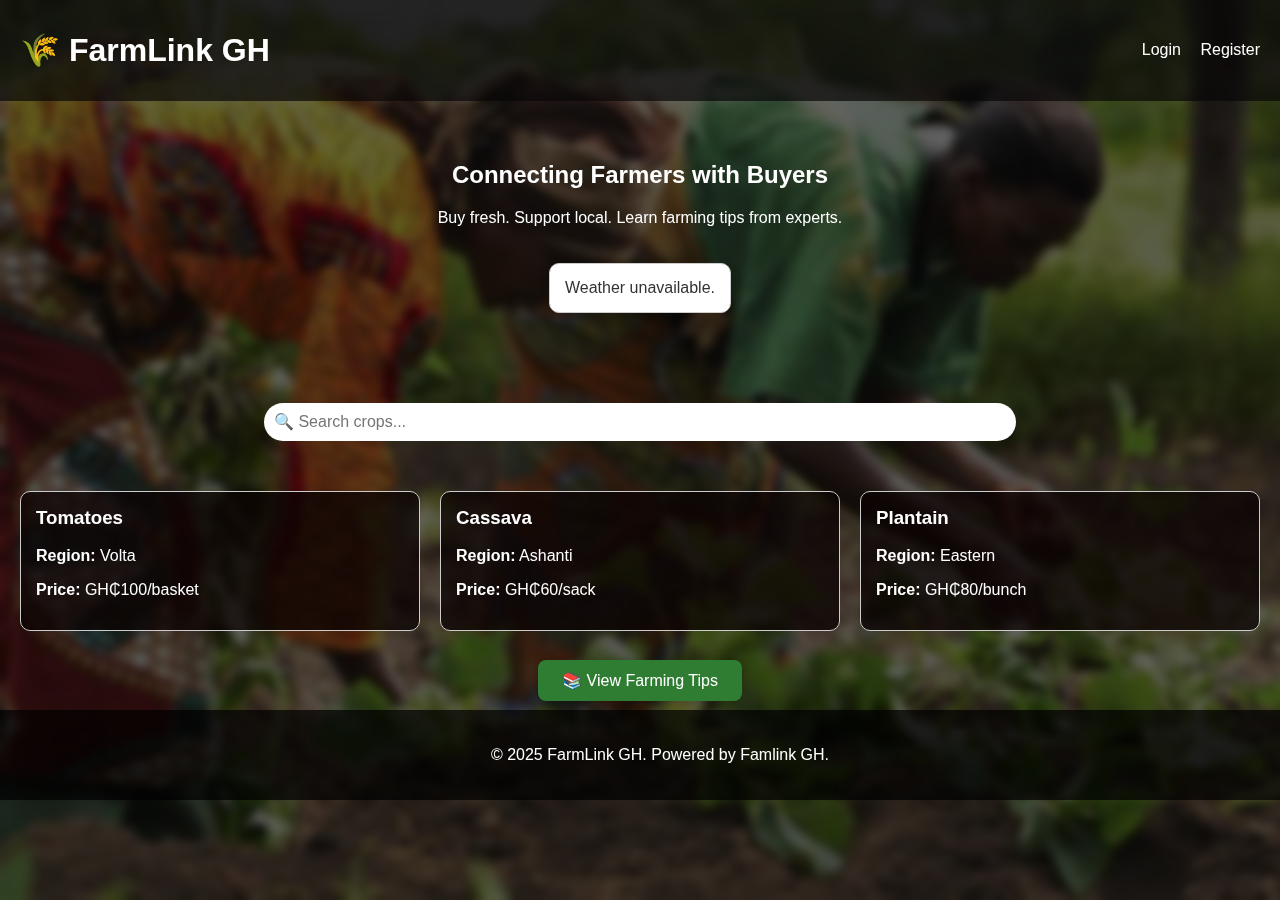
<file: index.html>
<!DOCTYPE html>
<html lang="en">
<head>
  <meta charset="UTF-8" />
  <meta name="viewport" content="width=device-width, initial-scale=1.0"/>
  <title>FarmLink GH – Connect Ghanaian Farmers</title>
  <link rel="stylesheet" href="css/style.css" />
  <link rel="icon" href="/assets/icon.ico" />
</head>
<body>
  <div class="overlay"></div>

  <header class="navbar">
    <h1>🌾 FarmLink GH</h1>
    <nav>
      <a href="login.html">Login</a>
      <a href="register.html">Register</a>
    </nav>
  </header>

  <section class="hero">
    <h2>Connecting Farmers with Buyers</h2>
    <p>Buy fresh. Support local. Learn farming tips from experts.</p>
    <div class="weather-card" id="weather"></div>
  </section>

  <section class="search-bar">
    <input type="text" id="searchInput" placeholder="🔍 Search crops..." />
  </section>

  <section class="crop-list" id="cropList">
    <!-- Crops will be injected here by JS -->
  </section>

  <section class="tips-link">
    <a href="tips.html" class="btn-tips">📚 View Farming Tips</a>
  </section>

  <footer>
    <p>&copy; 2025 FarmLink GH. Powered by Famlink GH.</p>
  </footer>

  <script src="firebase/config.js"></script>
  <script src="js/app.js"></script>
</body>
</html>
</file>
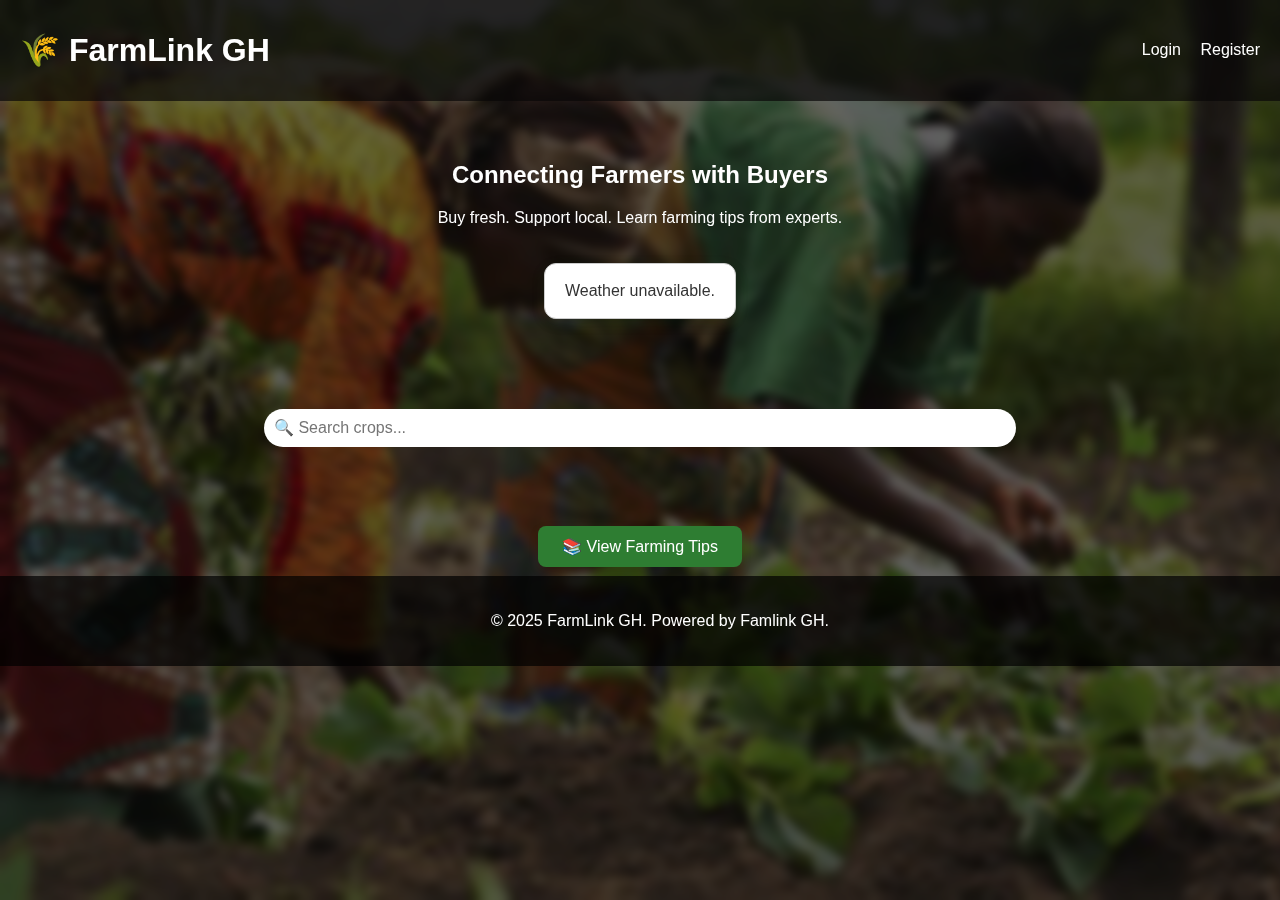
<file: public/index.html>
<!DOCTYPE html>
<html lang="en">
<head>
  <meta charset="UTF-8" />
  <meta name="viewport" content="width=device-width, initial-scale=1.0"/>
  <title>FarmLink GH – Connect Ghanaian Farmers</title>
  <link rel="stylesheet" href="css/style.css" />
  <link rel="icon" href="/assets/icon.ico" />
</head>
<body>
  <div class="overlay"></div>

  <header class="navbar">
    <h1>🌾 FarmLink GH</h1>
    <nav>
      <a href="login.html">Login</a>
      <a href="register.html">Register</a>
    </nav>
  </header>

  <section class="hero">
    <h2>Connecting Farmers with Buyers</h2>
    <p>Buy fresh. Support local. Learn farming tips from experts.</p>
    <div class="weather-card" id="weather"></div>
  
  </section>

  <section class="search-bar">
    <input type="text" id="searchInput" placeholder="🔍 Search crops..." />
  </section>

  <section class="crop-list" id="cropList">
    <!-- Crops will be injected here by JS -->
  </section>

  <section class="tips-link">
    <a href="tips.html" class="btn-tips">📚 View Farming Tips</a>
  </section>

  <footer>
    <p>&copy; 2025 FarmLink GH. Powered by Famlink GH.</p>
  </footer>

  <script src="firebase/config.js"></script>
  <script src="js/app.js"></script>
</body>
</html>
</file>
<file: css/style.css>
body {
  margin: 0;
  font-family: 'Segoe UI', sans-serif;
  background: url('/assets/index.jpg') no-repeat center center fixed;
  background-size: cover;
  color: #fff;
  position: relative;
  min-height: 100vh;
}

.overlay {
  position: fixed;
  top: 0; left: 0;
  height: 200vh;
  width: 200vw;
  background: rgba(0, 0, 0, 0.6);
  backdrop-filter: blur(5px);
  z-index: -1;
}

.navbar {
  display: flex;
  justify-content: space-between;
  align-items: center;
  background: rgba(8, 7, 7, 0.7);
  padding: 10px 20px;
}

.navbar a {
  color: #fff;
  margin-left: 15px;
  text-decoration: none;
  font-weight: 500;
}

.hero {
  text-align: center;
  padding: 40px 20px;
}

.weather-card {
  margin-top: 20px;
  padding: 15px;
  background: rgba(32, 30, 30, 0.027);
  border: 1px solid #ccc;
  border-radius: 10px;
  display: inline-block;
}

.search-bar {
  text-align: center;
  margin: 30px;
}

.search-bar input {
  width: 60%;
  padding: 10px;
  border-radius: 25px;
  border: none;
  font-size: 16px;
}

.crop-list {
  display: grid;
  grid-template-columns: repeat(auto-fit, minmax(280px, 1fr));
  gap: 20px;
  padding: 20px;
}

.crop-card {
  background: rgba(10, 2, 2, 0.76);
  padding: 15px;
  border-radius: 10px;
  border: 1px solid #ccc;
}

.crop-card h3 {
  margin-top: 0;
}

footer {
  text-align: center;
  padding: 20px;
  background: rgba(0,0,0,0.7);
  position: relative;
  bottom: 0;
  width: 100%;
}


.tips-link {
  text-align: center;
  margin: 20px 0;
}

.btn-tips {
  background-color: #2e7d32;
  color: #fff;
  padding: 12px 24px;
  font-size: 16px;
  text-decoration: none;
  border-radius: 8px;
  box-shadow: 0 4px 10px rgba(0, 0, 0, 0.15);
  transition: background-color 0.3s ease;
}

.btn-tips:hover {
  background-color: #1b5e20;
}

.weather-card {
  background: #fff;
  color: #333;
  padding: 15px;
  margin: 20px auto;
  max-width: 400px;
  border-radius: 10px;
  text-align: center;
  box-shadow: 0 4px 12px rgba(0, 0, 0, 0.1);
}

.weather-card h3 {
  margin-top: 0;
  font-size: 20px;
  color: #2e7d32;
}
</file>
<file: public/css/style.css>
body {
  margin: 0;
  font-family: 'Segoe UI', sans-serif;
  background: url('/assets/index.jpg') no-repeat center center fixed;
  background-size: cover;
  color: #fff;
  position: relative;
  min-height: 100vh;
}

.overlay {
  position: fixed;
  top: 0; left: 0;
  height: 200vh;
  width: 200vw;
  background: rgba(0, 0, 0, 0.6);
  backdrop-filter: blur(5px);
  z-index: -1;
}

.navbar {
  display: flex;
  justify-content: space-between;
  align-items: center;
  background: rgba(8, 7, 7, 0.7);
  padding: 10px 20px;
}

.navbar a {
  color: #fff;
  margin-left: 15px;
  text-decoration: none;
  font-weight: 500;
}

.hero {
  text-align: center;
  padding: 40px 20px;
}

.weather-card {
  margin-top: 20px;
  padding: 15px;
  background: rgba(32, 30, 30, 0.027);
  border: 1px solid #ccc;
  border-radius: 10px;
  display: inline-block;
}

.search-bar {
  text-align: center;
  margin: 30px;
}

.search-bar input {
  width: 60%;
  padding: 10px;
  border-radius: 25px;
  border: none;
  font-size: 16px;
}

.crop-list {
  display: grid;
  grid-template-columns: repeat(auto-fit, minmax(280px, 1fr));
  gap: 20px;
  padding: 20px;
}

.crop-card {
  background: rgba(10, 2, 2, 0.76);
  padding: 15px;
  border-radius: 10px;
  border: 1px solid #ccc;
}

.crop-card h3 {
  margin-top: 0;
}

footer {
  text-align: center;
  padding: 20px;
  background: rgba(0,0,0,0.7);
  position: relative;
  bottom: 0;
  width: 100%;
}


.tips-link {
  text-align: center;
  margin: 20px 0;
}

.btn-tips {
  background-color: #2e7d32;
  color: #fff;
  padding: 12px 24px;
  font-size: 16px;
  text-decoration: none;
  border-radius: 8px;
  box-shadow: 0 4px 10px rgba(0, 0, 0, 0.15);
  transition: background-color 0.3s ease;
}

.btn-tips:hover {
  background-color: #1b5e20;
}

.weather-card {
  background: #fff;
  color: #333;
  padding: 15px;
  margin: 20px auto;
  max-width: 400px;
  border-radius: 10px;
  text-align: center;
  box-shadow: 0 4px 12px rgba(0, 0, 0, 0.1);
}

.weather-card h3 {
  margin-top: 0;
  font-size: 20px;
  color: #2e7d32;
}

/* Style for region selector */
#regionSelect {
  display: block;
  margin: 16px auto 8px auto;
  padding: 8px 16px;
  font-size: 16px;
  border-radius: 8px;
  border: 1px solid #2e7d32;
  background: #fff;
  color: #2e7d32;
  box-shadow: 0 2px 8px rgba(46, 125, 50, 0.08);
  outline: none;
  transition: border-color 0.3s;
}

#regionSelect:focus {
  border-color: #1b5e20;
}

/* Weather card for selected region */
.weather-card {
  background: #fff;
  color: #333;
  padding: 18px 20px;
  margin: 20px auto;
  max-width: 400px;
  border-radius: 12px;
  text-align: center;
  box-shadow: 0 4px 14px rgba(46, 125, 50, 0.12);
}

.weather-card h4 {
  margin-top: 0;
  font-size: 22px;
  color: #2e7d32;
  font-weight: 600;
}

.weather-card p {
  font-size: 18px;
  margin: 8px 0 0 0;
  color: #444;
}

.crop-list {
  display: grid;
  grid-template-columns: repeat(auto-fit, minmax(150px, 1fr));
  gap: 15px;
  margin-top: 20px;
}

.crop-card {
  background: #f9f9f9;
  padding: 12px;
  border-radius: 10px;
  text-align: center;
  color: #000;
  box-shadow: 0 2px 6px rgba(0,0,0,0.1);
  transition: 0.3s;
}

.crop-card:hover {
  background: #e0ffe0;
  transform: scale(1.03);
}

.crop-name {
  font-weight: bold;
  color: #2e7d32;
}

.market {
  background: #ffffff;
  padding: 24px;
  border-radius: 16px;
  box-shadow: 0 6px 16px rgba(0, 0, 0, 0.08);
  margin: 20px auto;
  max-width: 600px;
}

.market-header h3 {
  font-size: 1.5rem;
  font-weight: 700;
  margin-bottom: 4px;
  color: #1e293b;
}

.market-header .subtitle {
  font-size: 0.95rem;
  color: #64748b;
  margin-bottom: 18px;
}

.market-form {
  display: grid;
  gap: 16px;
}

.form-group {
  display: flex;
  flex-direction: column;
}

.form-group label {
  font-size: 0.9rem;
  font-weight: 600;
  margin-bottom: 6px;
  color: #334155;
}

.form-group input {
  padding: 10px 12px;
  border: 1px solid #cbd5e1;
  border-radius: 10px;
  font-size: 0.95rem;
  transition: border 0.3s ease, box-shadow 0.3s ease;
}

.form-group input:focus {
  border-color: #0284c7;
  box-shadow: 0 0 0 3px rgba(2, 132, 199, 0.2);
  outline: none;
}

.upload-btn {
  background: linear-gradient(135deg, #0284c7, #0369a1);
  color: white;
  font-size: 1rem;
  font-weight: 600;
  padding: 12px;
  border: none;
  border-radius: 12px;
  cursor: pointer;
  transition: transform 0.2s ease, box-shadow 0.3s ease;
}

.upload-btn:hover {
  transform: translateY(-2px);
  box-shadow: 0 6px 12px rgba(2, 132, 199, 0.25);
}
</file>
